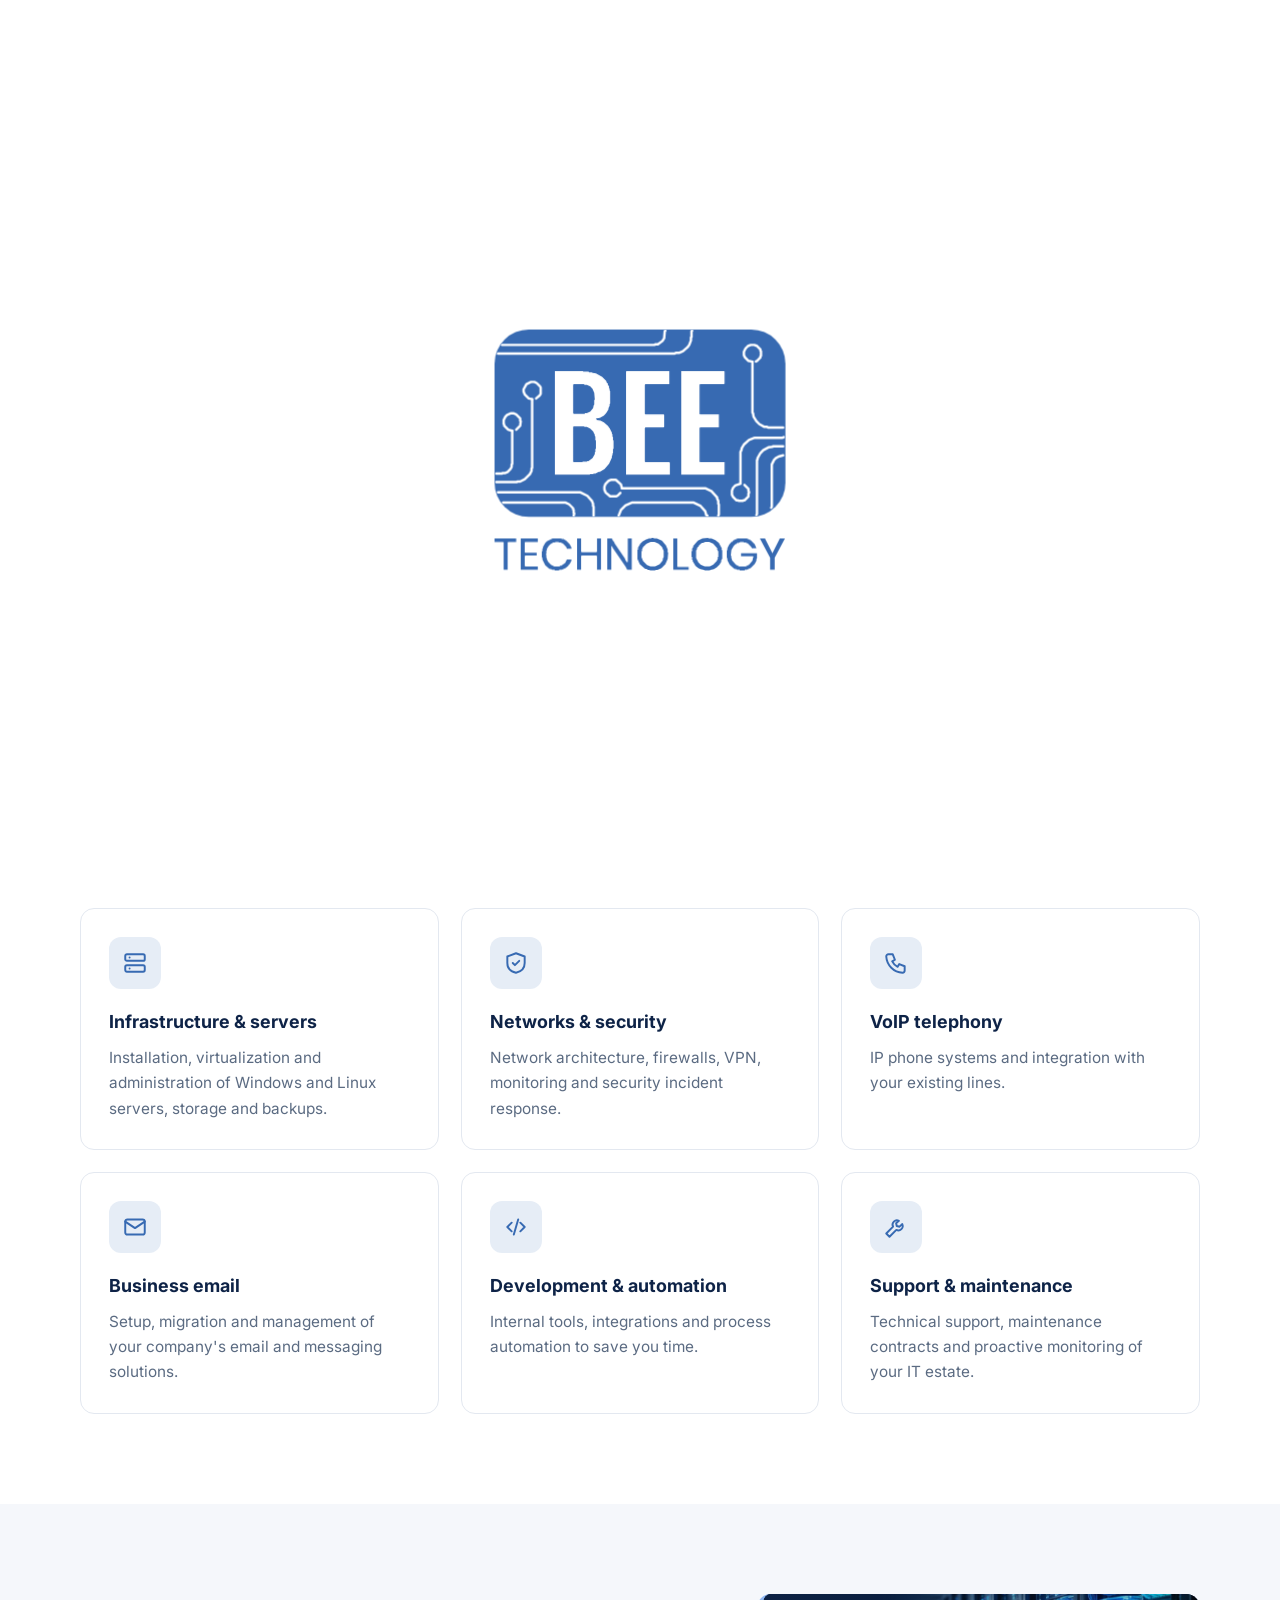
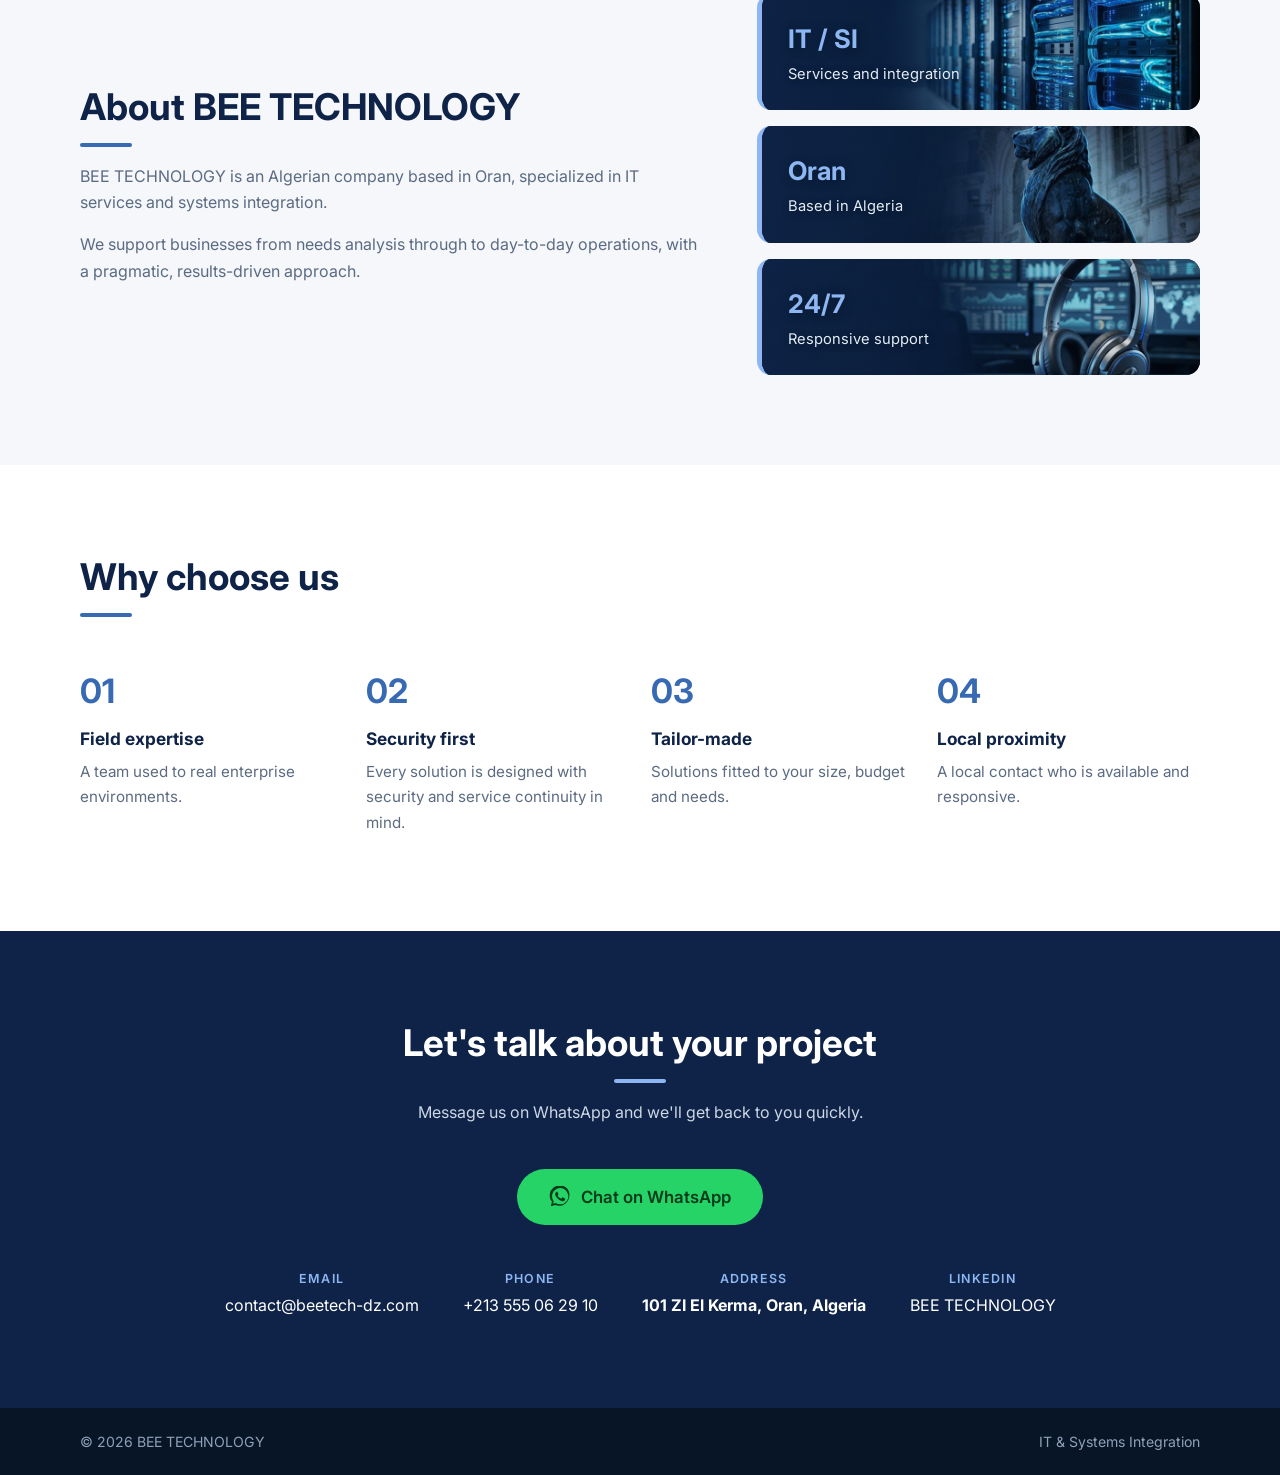
<file: index.html>
<!doctype html>
<html lang="fr" dir="ltr">
<head>
  <meta charset="utf-8">
  <script>document.documentElement.classList.add("js")</script>
  <!-- Preloader gate: shows the logo animation on first visit and again if 15+ minutes have passed since it last played.
       To change the timer, edit COOLDOWN_MS below (currently 15 * 60 * 1000 = 15 minutes). -->
  <script>(function(){var d=document.documentElement,COOLDOWN_MS=15*60*1000;try{var now=Date.now(),last=parseInt(localStorage.getItem("bee-pl"),10)||0;if(!(window.matchMedia&&matchMedia("(prefers-reduced-motion: reduce)").matches)&&(now-last)>=COOLDOWN_MS){localStorage.setItem("bee-pl",String(now));d.classList.add("pl");setTimeout(function(){d.classList.remove("pl")},7000)}}catch(e){}})()</script>
  <meta name="viewport" content="width=device-width, initial-scale=1">
  <!-- SEO & Brand Association (links "BEE TECHNOLOGY" with beetech-dz.com and LinkedIn) -->
  <title>BEE TECHNOLOGY (beetech-dz.com) | IT Infrastructure & Systems Integration – Oran, Algeria</title>
  <meta name="description" content="BEE TECHNOLOGY (beetech-dz.com) – IT services, servers, networking, cybersecurity, VoIP and systems integration in Oran, Algeria.">
  <meta name="application-name" content="BEE TECHNOLOGY">
  <link rel="canonical" href="https://beetech-dz.com/">
  <meta property="og:type" content="website">
  <meta property="og:site_name" content="BEE TECHNOLOGY">
  <meta property="og:title" content="BEE TECHNOLOGY | IT Infrastructure & Systems Integration – Oran, Algeria">
  <meta property="og:description" content="BEE TECHNOLOGY designs, deploys and maintains your information systems in Oran, Algeria: servers, networks, security, VoIP and business applications.">
  <meta property="og:url" content="https://beetech-dz.com/">
  <meta property="og:image" content="https://beetech-dz.com/logo.png">
  <script type="application/ld+json">
  {
    "@context": "https://schema.org",
    "@graph": [
      {
        "@type": "WebSite",
        "@id": "https://beetech-dz.com/#website",
        "name": "BEE TECHNOLOGY",
        "alternateName": ["Bee Technology", "BEE TECH", "beetech-dz.com"],
        "url": "https://beetech-dz.com/"
      },
      {
        "@type": ["Organization", "ProfessionalService"],
        "@id": "https://beetech-dz.com/#organization",
        "name": "BEE TECHNOLOGY",
        "alternateName": ["Bee Technology", "BEE TECH", "beetech-dz"],
        "url": "https://beetech-dz.com/",
        "logo": "https://beetech-dz.com/logo.png",
        "image": "https://beetech-dz.com/logo.png",
        "email": "contact@beetech-dz.com",
        "telephone": "+213555062910",
        "address": {
          "@type": "PostalAddress",
          "streetAddress": "101 ZI El Kerma",
          "addressLocality": "Oran",
          "addressCountry": "DZ"
        },
        "contactPoint": {
          "@type": "ContactPoint",
          "telephone": "+213555062910",
          "email": "contact@beetech-dz.com",
          "contactType": "customer support",
          "areaServed": "DZ",
          "availableLanguage": ["fr", "en", "ar"]
        },
        "sameAs": [
          "https://www.linkedin.com/company/bee-technolgy"
        ]
      }
    ]
  }
  </script>
  <link rel="icon" href="favicon.png" type="image/png">
  <link rel="preconnect" href="https://fonts.googleapis.com">
  <link rel="preconnect" href="https://fonts.gstatic.com" crossorigin>
  <link href="https://fonts.googleapis.com/css2?family=Cairo:wght@400;600;700&family=Inter:wght@400;600;700&display=swap" rel="stylesheet">
  <link rel="stylesheet" href="style.css">
</head>
<body>
<div id="preloader" class="preloader" aria-hidden="true">
  <svg class="pl-logo" viewBox="0 0 527 440" xmlns="http://www.w3.org/2000/svg">
    <defs><clipPath id="plClip"><rect x="8" y="8" width="511" height="329" rx="60"/></clipPath></defs>
    <rect class="pl-box" x="8" y="8" width="511" height="329" rx="60"/>
    <g class="pl-lines" clip-path="url(#plClip)"><path pathLength="1" style="--i:0" d="M74.0 130.4 L68.0 129.0 L61.0 122.0 L59.0 117.0 L59.0 113.0 L64.0 104.0 L72.0 100.0 L78.0 100.0 L82.0 102.0 L88.0 108.0 L89.0 110.0 L89.0 121.0 L87.0 124.0 L81.0 129.0"/><path pathLength="1" style="--i:1" d="M308.0 10.0 L307.0 11.0 L306.0 23.0 L303.0 28.0 L295.0 34.0 L290.0 34.0 L289.0 35.0 L21.0 35.0"/><path pathLength="1" style="--i:2" d="M39.0 185.8 L32.0 184.0 L25.0 177.0 L25.0 175.0 L24.0 174.0 L24.0 167.0 L27.0 161.0 L30.0 158.0 L37.0 155.0 L41.0 155.0 L46.0 157.0 L53.0 164.0 L53.0 168.0 L54.0 169.0 L53.0 177.0 L46.0 184.0"/><path pathLength="1" style="--i:3" d="M355.0 10.0 L354.0 11.0 L354.0 21.0 L353.0 22.0 L353.0 27.0 L350.0 35.0 L347.0 39.0 L339.0 46.0 L332.0 49.0 L326.0 49.0 L325.0 50.0 L14.0 50.0"/><path pathLength="1" style="--i:4" d="M11.0 261.0 L21.0 261.0 L22.0 260.0 L27.0 260.0 L31.0 258.0 L36.0 253.0 L38.0 249.0 L38.0 245.0 L39.0 244.0 L39.0 185.8"/><path pathLength="1" style="--i:5" d="M11.0 276.0 L47.0 276.0 L48.0 275.0 L53.0 275.0 L61.0 271.0 L70.0 262.0 L73.0 256.0 L73.0 252.0 L74.0 251.0 L74.0 130.4"/><path pathLength="1" style="--i:6" d="M467.0 64.0 L469.0 63.0 L475.0 57.0 L475.0 55.0 L476.0 54.0 L476.0 46.0 L475.0 45.0 L475.0 43.0 L468.0 36.0 L466.0 36.0 L465.0 35.0 L458.0 35.0 L453.0 37.0 L449.0 41.0 L446.0 47.0 L446.0 53.0 L448.0 57.0 L454.0 63.0 L461.0 64.4"/><path pathLength="1" style="--i:7" d="M147.0 335.0 L148.0 331.0 L147.0 330.0 L147.0 325.0 L146.0 324.0 L146.0 322.0 L139.0 315.0 L133.0 312.0 L23.0 312.0"/><path pathLength="1" style="--i:8" d="M229.0 295.0 L225.0 299.0 L222.0 301.0 L211.0 301.0 L203.0 294.0 L201.0 289.0 L201.0 284.0 L203.0 279.0 L208.0 274.0 L212.0 272.0 L221.0 272.0 L230.0 280.0 L231.8 287.0"/><path pathLength="1" style="--i:9" d="M182.0 335.0 L182.0 319.0 L181.0 318.0 L181.0 314.0 L179.0 309.0 L171.0 300.0 L159.0 294.0 L14.0 294.0"/><path pathLength="1" style="--i:10" d="M226.0 335.0 L230.0 325.0 L238.0 317.0 L249.0 312.0 L358.0 312.0 L370.0 318.0 L378.0 327.0 L380.0 334.0 L382.0 335.0"/><path pathLength="1" style="--i:11" d="M515.0 180.0 L488.0 180.0 L487.0 179.0 L482.0 179.0 L473.0 174.0 L468.0 169.0 L463.0 161.0 L462.0 155.0 L461.0 154.0 L461.0 64.4"/><path pathLength="1" style="--i:12" d="M516.0 197.0 L514.0 198.0 L465.0 198.0 L455.0 202.0 L446.0 210.0 L442.0 217.0 L442.0 219.0 L440.0 223.0 L440.0 278.6"/><path pathLength="1" style="--i:13" d="M447.0 281.0 L454.0 288.0 L454.0 292.0 L455.0 293.0 L455.0 295.0 L454.0 296.0 L454.0 301.0 L447.0 308.0 L445.0 308.0 L444.0 309.0 L437.0 309.0 L436.0 308.0 L433.0 308.0 L427.0 302.0 L425.0 298.0 L425.0 291.0 L427.0 286.0 L431.0 282.0 L440.0 278.6"/><path pathLength="1" style="--i:14" d="M401.0 335.0 L402.0 333.0 L402.0 315.0 L401.0 314.0 L401.0 309.0 L399.0 305.0 L399.0 303.0 L389.0 292.0 L379.0 287.0 L231.8 287.0"/><path pathLength="1" style="--i:15" d="M468.0 334.0 L469.0 332.0 L469.0 237.0 L470.0 236.0 L470.0 234.0 L475.0 225.0 L480.0 220.0 L489.0 215.0 L496.0 214.0 L497.0 213.0 L515.0 213.0"/><path pathLength="1" style="--i:16" d="M494.0 321.0 L495.0 319.0 L495.0 245.0 L499.0 237.0 L502.0 234.0 L507.0 231.0 L515.0 229.0"/></g>
    <g class="pl-bee"><path style="--i:0" d="M114.0 81.0 L114.0 263.0 L175.0 263.0 L176.0 262.0 L181.0 262.0 L182.0 261.0 L185.0 261.0 L191.0 258.0 L193.0 258.0 L201.0 253.0 L209.0 244.0 L214.0 233.0 L214.0 230.0 L215.0 229.0 L215.0 226.0 L216.0 225.0 L216.0 218.0 L217.0 217.0 L217.0 203.0 L216.0 202.0 L216.0 197.0 L215.0 196.0 L215.0 192.0 L214.0 191.0 L214.0 189.0 L210.0 181.0 L208.0 179.0 L208.0 178.0 L200.0 171.0 L194.0 168.0 L188.0 167.0 L186.0 165.0 L187.0 164.0 L193.0 163.0 L200.0 159.0 L204.0 155.0 L208.0 148.0 L208.0 146.0 L210.0 142.0 L210.0 139.0 L211.0 138.0 L211.0 116.0 L210.0 115.0 L210.0 112.0 L209.0 111.0 L209.0 108.0 L207.0 105.0 L207.0 103.0 L205.0 101.0 L204.0 98.0 L197.0 91.0 L186.0 85.0 L180.0 84.0 L179.0 83.0 L174.0 83.0 L173.0 82.0 L164.0 82.0 L163.0 81.0ZM147.0 178.0 L165.0 178.0 L166.0 179.0 L170.0 179.0 L176.0 182.0 L181.0 187.0 L184.0 193.0 L184.0 195.0 L185.0 196.0 L185.0 202.0 L186.0 203.0 L186.0 217.0 L185.0 218.0 L185.0 223.0 L184.0 224.0 L184.0 227.0 L180.0 234.0 L173.0 239.0 L171.0 239.0 L170.0 240.0 L163.0 240.0 L162.0 241.0 L147.0 241.0 L146.0 240.0 L146.0 179.0ZM147.0 104.0 L165.0 104.0 L166.0 105.0 L170.0 105.0 L176.0 108.0 L180.0 112.0 L183.0 119.0 L184.0 131.0 L183.0 132.0 L183.0 140.0 L182.0 141.0 L181.0 146.0 L176.0 152.0 L170.0 155.0 L167.0 155.0 L166.0 156.0 L147.0 156.0 L146.0 155.0 L146.0 105.0Z"/><path style="--i:1" d="M240.0 81.0 L239.0 82.0 L239.0 263.0 L316.0 263.0 L316.0 242.0 L315.0 241.0 L273.0 241.0 L272.0 240.0 L272.0 181.0 L273.0 180.0 L305.0 180.0 L306.0 179.0 L306.0 158.0 L305.0 157.0 L273.0 157.0 L272.0 156.0 L272.0 105.0 L273.0 104.0 L315.0 104.0 L315.0 81.0Z"/><path style="--i:2" d="M336.0 81.0 L336.0 263.0 L412.0 263.0 L412.0 241.0 L369.0 241.0 L368.0 240.0 L368.0 181.0 L369.0 180.0 L402.0 180.0 L402.0 157.0 L369.0 157.0 L368.0 156.0 L368.0 105.0 L369.0 104.0 L411.0 104.0 L412.0 103.0 L412.0 82.0 L411.0 81.0Z"/></g>
    <g class="pl-tech"><path style="--i:0" d="M8.0 375.0 L8.0 381.0 L23.0 381.0 L24.0 382.0 L24.0 430.0 L31.0 430.0 L31.0 382.0 L32.0 381.0 L46.0 381.0 L46.0 375.0Z"/><path style="--i:1" d="M54.0 375.0 L54.0 430.0 L84.0 430.0 L84.0 424.0 L62.0 424.0 L61.0 423.0 L61.0 406.0 L62.0 405.0 L82.0 405.0 L82.0 400.0 L62.0 400.0 L61.0 399.0 L61.0 382.0 L62.0 381.0 L84.0 381.0 L84.0 375.0Z"/><path style="--i:2" d="M110.0 375.0 L100.0 380.0 L97.0 383.0 L93.0 390.0 L93.0 392.0 L92.0 393.0 L92.0 397.0 L91.0 398.0 L91.0 408.0 L92.0 409.0 L92.0 412.0 L97.0 422.0 L104.0 428.0 L108.0 429.0 L109.0 430.0 L113.0 430.0 L114.0 431.0 L121.0 431.0 L122.0 430.0 L126.0 430.0 L133.0 427.0 L136.0 424.0 L137.0 424.0 L137.0 423.0 L140.0 420.0 L143.0 414.0 L143.0 412.0 L135.0 412.0 L132.0 418.0 L125.0 423.0 L123.0 423.0 L122.0 424.0 L113.0 424.0 L107.0 421.0 L102.0 416.0 L100.0 412.0 L100.0 410.0 L99.0 409.0 L99.0 404.0 L98.0 403.0 L99.0 402.0 L99.0 396.0 L100.0 395.0 L100.0 393.0 L103.0 388.0 L106.0 385.0 L111.0 382.0 L114.0 382.0 L115.0 381.0 L120.0 381.0 L121.0 382.0 L124.0 382.0 L128.0 384.0 L134.0 390.0 L135.0 393.0 L143.0 393.0 L143.0 391.0 L140.0 385.0 L134.0 379.0 L129.0 376.0 L126.0 376.0 L125.0 375.0Z"/><path style="--i:3" d="M153.0 375.0 L153.0 430.0 L160.0 430.0 L160.0 406.0 L161.0 405.0 L187.0 405.0 L188.0 406.0 L188.0 430.0 L195.0 430.0 L195.0 375.0 L188.0 375.0 L188.0 398.0 L187.0 399.0 L161.0 399.0 L160.0 398.0 L160.0 375.0Z"/><path style="--i:4" d="M206.0 375.0 L206.0 430.0 L213.0 430.0 L213.0 389.0 L214.0 388.0 L216.0 392.0 L238.0 424.0 L241.0 430.0 L249.0 430.0 L249.0 375.0 L242.0 375.0 L242.0 416.0 L241.0 417.0 L238.0 413.0 L237.0 410.0 L219.0 384.0 L218.0 381.0 L216.0 379.0 L214.0 375.0Z"/><path style="--i:5" d="M284.0 374.0 L283.0 375.0 L278.0 375.0 L277.0 376.0 L275.0 376.0 L268.0 380.0 L264.0 384.0 L260.0 391.0 L260.0 394.0 L259.0 395.0 L259.0 411.0 L263.0 420.0 L272.0 428.0 L276.0 429.0 L277.0 430.0 L280.0 430.0 L281.0 431.0 L290.0 431.0 L291.0 430.0 L294.0 430.0 L301.0 427.0 L308.0 420.0 L312.0 411.0 L313.0 400.0 L312.0 399.0 L312.0 394.0 L309.0 387.0 L302.0 379.0 L293.0 375.0 L288.0 375.0 L287.0 374.0ZM282.0 381.0 L289.0 381.0 L296.0 384.0 L302.0 390.0 L305.0 397.0 L305.0 408.0 L304.0 409.0 L303.0 414.0 L298.0 420.0 L290.0 424.0 L281.0 424.0 L280.0 423.0 L276.0 422.0 L269.0 415.0 L266.0 408.0 L266.0 398.0 L267.0 397.0 L267.0 394.0 L269.0 390.0 L275.0 384.0Z"/><path style="--i:6" d="M322.0 375.0 L322.0 430.0 L349.0 430.0 L349.0 425.0 L330.0 425.0 L329.0 424.0 L329.0 375.0Z"/><path style="--i:7" d="M373.0 375.0 L365.0 379.0 L357.0 388.0 L357.0 390.0 L355.0 393.0 L355.0 397.0 L354.0 398.0 L354.0 407.0 L355.0 408.0 L355.0 412.0 L356.0 413.0 L356.0 415.0 L361.0 423.0 L366.0 427.0 L370.0 429.0 L376.0 430.0 L377.0 431.0 L386.0 431.0 L387.0 430.0 L393.0 429.0 L398.0 426.0 L403.0 421.0 L406.0 416.0 L406.0 414.0 L408.0 410.0 L408.0 396.0 L407.0 395.0 L407.0 392.0 L402.0 383.0 L396.0 378.0 L389.0 375.0 L384.0 375.0 L383.0 374.0ZM378.0 381.0 L385.0 381.0 L392.0 384.0 L399.0 392.0 L399.0 394.0 L401.0 398.0 L401.0 407.0 L400.0 408.0 L400.0 411.0 L398.0 415.0 L392.0 421.0 L386.0 424.0 L377.0 424.0 L370.0 421.0 L366.0 417.0 L362.0 409.0 L362.0 396.0 L363.0 395.0 L364.0 391.0 L367.0 388.0 L367.0 387.0 L372.0 383.0 L374.0 383.0Z"/><path style="--i:8" d="M435.0 375.0 L428.0 378.0 L425.0 381.0 L424.0 381.0 L420.0 386.0 L417.0 392.0 L417.0 395.0 L416.0 396.0 L416.0 409.0 L417.0 410.0 L417.0 413.0 L421.0 421.0 L429.0 428.0 L433.0 429.0 L434.0 430.0 L438.0 430.0 L439.0 431.0 L447.0 431.0 L448.0 430.0 L451.0 430.0 L458.0 427.0 L465.0 420.0 L468.0 414.0 L468.0 411.0 L469.0 410.0 L469.0 401.0 L441.0 401.0 L441.0 406.0 L462.0 406.0 L463.0 408.0 L462.0 409.0 L461.0 414.0 L455.0 421.0 L449.0 424.0 L438.0 424.0 L432.0 421.0 L425.0 413.0 L425.0 411.0 L424.0 410.0 L424.0 406.0 L423.0 405.0 L424.0 395.0 L428.0 388.0 L431.0 385.0 L432.0 385.0 L434.0 383.0 L436.0 383.0 L440.0 381.0 L445.0 381.0 L446.0 382.0 L449.0 382.0 L453.0 384.0 L459.0 390.0 L460.0 392.0 L468.0 392.0 L465.0 385.0 L458.0 378.0 L451.0 375.0Z"/><path style="--i:9" d="M474.0 375.0 L492.0 409.0 L492.0 430.0 L500.0 430.0 L500.0 409.0 L518.0 375.0 L509.0 375.0 L496.0 401.0 L483.0 375.0Z"/></g>
  </svg>
</div>


<header class="header">
  <div class="container nav">
    <a href="#top" class="brand" aria-label="BEE TECHNOLOGY">
      <img class="logo" src="logo.png" alt="BEE TECHNOLOGY" width="64" height="53">
    </a>
    <nav class="menu" id="menu">
      <a href="#services" data-i18n="nav_services"></a>
      <a href="#about" data-i18n="nav_about"></a>
      <a href="#why" data-i18n="nav_why"></a>
      <a href="#contact" data-i18n="nav_contact"></a>
    </nav>
    <div class="lang" role="group" aria-label="Language">
      <button data-lang="fr">FR</button>
      <button data-lang="en">EN</button>
      <button data-lang="ar">عربية</button>
    </div>
    <button class="burger" id="burger" aria-label="Menu" aria-expanded="false"><span></span><span></span><span></span></button>
  </div>
</header>

<main id="top">

  <section class="hero">
    <div class="container hero-inner">
      <p class="eyebrow" data-i18n="hero_eyebrow">BEE TECHNOLOGY · IT &amp; Intégration de systèmes · Oran, Algérie</p>
      <h1 data-i18n="hero_title">Des infrastructures IT fiables pour faire avancer votre entreprise</h1>
      <p class="lead" data-i18n="hero_sub">BEE TECHNOLOGY conçoit, déploie et maintient vos systèmes d'information : serveurs, réseaux, sécurité, téléphonie et applications métier.</p>
      <div class="cta">
        <a class="btn btn-primary" href="#contact" data-i18n="hero_cta1">Nous contacter</a>
        <a class="btn btn-ghost" href="#services" data-i18n="hero_cta2">Nos services</a>
      </div>
    </div>
  </section>

  <section id="services" class="section">
    <div class="container">
      <h2 class="reveal" data-i18n="services_title">Nos services</h2>
      <p class="section-sub reveal" data-i18n="services_sub">Une offre complète pour construire, sécuriser et faire évoluer votre système d'information.</p>
      <div class="grid">
        <article class="card reveal">
          <div class="icon"><svg viewBox="0 0 24 24"><rect x="3" y="4" width="18" height="6" rx="1.5"/><rect x="3" y="14" width="18" height="6" rx="1.5"/><path d="M7 7h.01M7 17h.01"/></svg></div>
          <h3 data-i18n="s1_t"></h3><p data-i18n="s1_d"></p>
        </article>
        <article class="card reveal">
          <div class="icon"><svg viewBox="0 0 24 24"><path d="M12 3l8 3v6c0 5-3.5 8-8 9-4.5-1-8-4-8-9V6z"/><path d="M9 12l2 2 4-4"/></svg></div>
          <h3 data-i18n="s2_t"></h3><p data-i18n="s2_d"></p>
        </article>
        <article class="card reveal">
          <div class="icon"><svg viewBox="0 0 24 24"><path d="M5 4h4l2 5-2.5 1.5a11 11 0 0 0 5 5L15 13l5 2v4a2 2 0 0 1-2 2A16 16 0 0 1 3 6a2 2 0 0 1 2-2z"/></svg></div>
          <h3 data-i18n="s3_t"></h3><p data-i18n="s3_d"></p>
        </article>
        <article class="card reveal">
          <div class="icon"><svg viewBox="0 0 24 24"><rect x="3" y="5" width="18" height="14" rx="2"/><path d="M3 7l9 6 9-6"/></svg></div>
          <h3 data-i18n="s4_t"></h3><p data-i18n="s4_d"></p>
        </article>
        <article class="card reveal">
          <div class="icon"><svg viewBox="0 0 24 24"><path d="M8 8l-4 4 4 4M16 8l4 4-4 4M14 5l-4 14"/></svg></div>
          <h3 data-i18n="s5_t"></h3><p data-i18n="s5_d"></p>
        </article>
        <article class="card reveal">
          <div class="icon"><svg viewBox="0 0 24 24"><path d="M14.7 6.3a4 4 0 0 0-5.4 5.4L3 18l3 3 6.3-6.3a4 4 0 0 0 5.4-5.4l-2.4 2.4-2.6-.6-.6-2.6z"/></svg></div>
          <h3 data-i18n="s6_t"></h3><p data-i18n="s6_d"></p>
        </article>
      </div>
    </div>
  </section>

  <section id="about" class="section alt">
    <div class="container about">
      <div class="reveal reveal-start">
        <h2 data-i18n="about_title">À propos de BEE TECHNOLOGY</h2>
        <p data-i18n="about_p1">BEE TECHNOLOGY est une société algérienne basée à Oran, spécialisée dans les services informatiques et l'intégration de systèmes.</p>
        <p data-i18n="about_p2">Nous accompagnons les entreprises de l'étude de leurs besoins jusqu'à l'exploitation au quotidien, avec une approche pragmatique et orientée résultats.</p>
      </div>
      <!-- About stat boxes with background photos (stat-it.jpg, stat-oran.jpg, stat-support.jpg).
           Photo & fade styles are configured in style.css under ".stats li". -->
      <ul class="stats">
        <li class="reveal reveal-end stat-it"><strong>IT / SI</strong><span data-i18n="stat1">Services et intégration</span></li>
        <li class="reveal reveal-end stat-oran"><strong>Oran</strong><span data-i18n="stat2">Basés en Algérie</span></li>
        <li class="reveal reveal-end stat-support"><strong>24/7</strong><span data-i18n="stat3">Support réactif</span></li>
      </ul>
    </div>
  </section>

  <section id="why" class="section">
    <div class="container">
      <h2 class="reveal" data-i18n="why_title">Pourquoi nous choisir</h2>
      <div class="grid four">
        <div class="why reveal"><span class="num">01</span><h3 data-i18n="w1_t"></h3><p data-i18n="w1_d"></p></div>
        <div class="why reveal"><span class="num">02</span><h3 data-i18n="w2_t"></h3><p data-i18n="w2_d"></p></div>
        <div class="why reveal"><span class="num">03</span><h3 data-i18n="w3_t"></h3><p data-i18n="w3_d"></p></div>
        <div class="why reveal"><span class="num">04</span><h3 data-i18n="w4_t"></h3><p data-i18n="w4_d"></p></div>
      </div>
    </div>
  </section>

  <section id="contact" class="section contact">
    <div class="container contact-inner">
      <h2 class="reveal" data-i18n="contact_title"></h2>
      <p class="section-sub reveal" data-i18n="contact_sub"></p>
      <div class="reveal">
      <a class="btn btn-wa" id="wa-btn" href="#" target="_blank" rel="noopener">
        <svg viewBox="0 0 24 24" aria-hidden="true"><path d="M20.5 3.5A11 11 0 0 0 3.2 17.3L2 22l4.8-1.2A11 11 0 0 0 22 12a10.9 10.9 0 0 0-1.5-8.5zM12 20a8.9 8.9 0 0 1-4.5-1.2l-.3-.2-2.8.7.8-2.7-.2-.3A8.9 8.9 0 1 1 12 20zm4.9-6.7c-.3-.1-1.6-.8-1.8-.9s-.4-.1-.6.1-.7.9-.9 1.1-.3.2-.6.1a7.3 7.3 0 0 1-3.6-3.1c-.3-.4.3-.4.8-1.4a.5.5 0 0 0 0-.5l-.8-1.9c-.2-.5-.4-.4-.6-.4h-.5a1 1 0 0 0-.7.3 3 3 0 0 0-.9 2.2 5.2 5.2 0 0 0 1.1 2.8 11.9 11.9 0 0 0 4.6 4.1c1.7.7 2.4.8 3.2.7a2.7 2.7 0 0 0 1.8-1.3 2.2 2.2 0 0 0 .2-1.3c-.1-.1-.3-.2-.6-.3z"/></svg>
        <span data-i18n="wa_cta"></span>
      </a>
      </div>
      <ul class="details reveal">
        <li><span data-i18n="c_email">Email</span><a id="c-email" href="mailto:contact@beetech-dz.com">contact@beetech-dz.com</a></li>
        <li><span data-i18n="c_phone">Téléphone</span><a id="c-phone" href="tel:+213555062910" dir="ltr">+213 555 06 29 10</a></li>
        <li><span data-i18n="c_addr">Adresse</span><b data-i18n="c_addr_v">101 ZI El Kerma, Oran, Algérie</b></li>
        <li><span>LinkedIn</span><a href="https://www.linkedin.com/company/bee-technolgy" target="_blank" rel="noopener">BEE TECHNOLOGY</a></li>
      </ul>
    </div>
  </section>

</main>

<footer class="footer">
  <div class="container">
    <span>© <span id="year"></span> BEE TECHNOLOGY</span>
    <span data-i18n="footer_tag"></span>
  </div>
</footer>

<script src="script.js"></script>
<script src="animations.js"></script>
<script src="preloader.js"></script>
</body>
</html>
</file>
<file: style.css>
:root{
  --navy:#0E2347;
  --navy-2:#15305d;
  --blue:#376AB2;
  --blue-d:#2b5596;
  --accent-l:#8DB6F2;
  --bg:#ffffff;
  --bg-alt:#f5f7fb;
  --text:#1c2a3f;
  --muted:#5b6b82;
  --line:#e3e8f0;
  --radius:14px;
  --font:'Inter','Cairo',system-ui,-apple-system,Segoe UI,Roboto,sans-serif;
}
html[lang="ar"]{--font:'Cairo','Inter',system-ui,sans-serif}

*{box-sizing:border-box}
html{scroll-behavior:smooth;scroll-padding-top:84px}
body{margin:0;font-family:var(--font);color:var(--text);background:var(--bg);line-height:1.65;-webkit-font-smoothing:antialiased}
img,svg{max-width:100%}
a{color:inherit}
.container{width:min(1120px,100% - 40px);margin-inline:auto}

/* Header */
.header{position:sticky;top:0;z-index:50;background:rgba(255,255,255,.96);backdrop-filter:blur(8px);border-bottom:1px solid var(--line)}
.nav{display:flex;align-items:center;gap:24px;height:76px}
.brand{display:flex;align-items:center;text-decoration:none}
.logo{height:56px;width:auto;display:block}
.menu{display:flex;gap:26px;margin-inline-start:auto}
.menu a{color:var(--navy);text-decoration:none;font-size:.95rem;font-weight:500;transition:color .2s}
.menu a:hover{color:var(--blue)}
.lang{display:flex;gap:4px;background:var(--bg-alt);padding:3px;border-radius:999px}
.lang button{border:0;background:transparent;color:var(--navy);font:600 .78rem var(--font);padding:6px 11px;border-radius:999px;cursor:pointer}
.lang button.active{background:var(--blue);color:#fff}
.burger{display:none;background:none;border:0;padding:8px;cursor:pointer}
.burger span{display:block;width:22px;height:2px;background:var(--navy);margin:5px 0;transition:.25s}

/* Hero */
.hero{position:relative;background:var(--navy);color:#fff;overflow:hidden;padding:110px 0 120px}
.hero::before{content:"";position:absolute;inset:0;
  background-image:url("data:image/svg+xml,%3Csvg xmlns='http://www.w3.org/2000/svg' width='56' height='97' viewBox='0 0 56 97'%3E%3Cpath d='M28 2l26 15v30L28 62 2 47V17zM28 64l26 15v18M28 64L2 79v18' fill='none' stroke='%238DB6F2' stroke-opacity='.12' stroke-width='1.4'/%3E%3C/svg%3E");
  opacity:.9}
.hero::after{content:"";position:absolute;width:520px;height:520px;border-radius:50%;
  background:radial-gradient(circle,rgba(55,106,178,.55),transparent 65%);
  inset-block-start:-180px;inset-inline-end:-120px}
.hero-inner{position:relative;z-index:1;max-width:760px}
.eyebrow{display:inline-block;color:var(--accent-l);font-weight:600;font-size:.82rem;letter-spacing:.14em;text-transform:uppercase;margin:0 0 18px}
html[lang="ar"] .eyebrow{letter-spacing:0}
.hero h1{font-size:clamp(2rem,5vw,3.4rem);line-height:1.15;margin:0 0 20px;font-weight:700}
.lead{font-size:1.15rem;color:#cdd7e6;max-width:620px;margin:0 0 34px}
.cta{display:flex;flex-wrap:wrap;gap:14px}

.btn{display:inline-flex;align-items:center;gap:10px;padding:13px 26px;border-radius:999px;font:600 .98rem var(--font);text-decoration:none;border:2px solid transparent;transition:transform .15s,background .2s,color .2s,border-color .2s}
.btn:hover{transform:translateY(-2px)}
.btn-primary{background:var(--blue);color:#fff}
.btn-primary:hover{background:var(--blue-d)}
.btn-ghost{border-color:rgba(255,255,255,.35);color:#fff}
.btn-ghost:hover{border-color:var(--accent-l);color:var(--accent-l)}
.btn-wa{background:#25D366;color:#073b1b;font-size:1.05rem;padding:15px 30px}
.btn-wa:hover{background:#1fba59}
.btn-wa svg{width:22px;height:22px;fill:currentColor}

/* Sections */
.section{padding:90px 0}
.section.alt{background:var(--bg-alt)}
h2{font-size:clamp(1.6rem,3.2vw,2.3rem);line-height:1.2;margin:0 0 12px;color:var(--navy)}
h2::after{content:"";display:block;width:52px;height:4px;border-radius:4px;background:var(--blue);margin-top:14px}
.section-sub{color:var(--muted);max-width:620px;margin:16px 0 44px}
.grid{display:grid;grid-template-columns:repeat(3,1fr);gap:22px;margin-top:40px}
.section-sub + .grid{margin-top:0}
.grid.four{grid-template-columns:repeat(4,1fr)}

.card{background:#fff;border:1px solid var(--line);border-radius:var(--radius);padding:28px;transition:transform .2s,box-shadow .2s,border-color .2s}
.card:hover{transform:translateY(-4px);box-shadow:0 14px 34px rgba(11,31,58,.09);border-color:var(--blue)}
.card h3{margin:18px 0 8px;font-size:1.12rem;color:var(--navy)}
.card p{margin:0;color:var(--muted);font-size:.96rem}
.icon{width:52px;height:52px;border-radius:12px;background:rgba(55,106,178,.12);display:grid;place-items:center}
.icon svg{width:26px;height:26px;fill:none;stroke:var(--blue);stroke-width:1.8;stroke-linecap:round;stroke-linejoin:round}

/* About */
.about{display:grid;grid-template-columns:1.4fr 1fr;gap:56px;align-items:center}
.about p{color:var(--muted);margin:16px 0 0}
.stats{list-style:none;margin:0;padding:0;display:grid;gap:16px;
  /* Adjust --stat-fade (0.0 to 0.9) to control the navy fade strength over the box photos */
  --stat-fade:.30}
.stats li{position:relative;overflow:hidden;background:var(--navy);color:#fff;border-radius:var(--radius);padding:24px 26px;border-inline-start:5px solid var(--accent-l);isolation:isolate;transition:transform .25s ease,box-shadow .25s ease}
.stats li:hover{transform:translateY(-3px);box-shadow:0 14px 30px rgba(14,35,71,.24)}
.stats li::before{content:"";position:absolute;inset:0;z-index:-2;background-image:var(--stat-img);background-size:cover;background-position:var(--stat-pos,center right);transition:transform .45s cubic-bezier(.2,.7,.2,1)}
.stats li:hover::before{transform:scale(1.06)}
.stats li::after{content:"";position:absolute;inset:0;z-index:-1;background:linear-gradient(90deg,rgba(14,35,71,.88) 0%,rgba(14,35,71,var(--stat-fade,.30)) 46%,rgba(14,35,71,.06) 100%)}
html[dir="rtl"] .stats li::before{transform:scaleX(-1)}
html[dir="rtl"] .stats li:hover::before{transform:scaleX(-1) scale(1.06)}
html[dir="rtl"] .stats li::after{background:linear-gradient(270deg,rgba(14,35,71,.88) 0%,rgba(14,35,71,var(--stat-fade,.30)) 46%,rgba(14,35,71,.06) 100%)}
.stats li.stat-it{--stat-img:url("stat-it.jpg")}
.stats li.stat-oran{--stat-img:url("stat-oran.jpg");--stat-pos:80% 28%}
.stats li.stat-support{--stat-img:url("stat-support.jpg")}
.stats strong{display:block;font-size:1.6rem;color:var(--accent-l);text-shadow:0 2px 10px rgba(7,21,38,.75)}
.stats span{color:#e3ecf8;font-size:.92rem;text-shadow:0 1px 6px rgba(7,21,38,.8)}

/* Why */
.why{padding:6px 0}
.num{font-size:2.1rem;font-weight:700;color:var(--blue);display:block;margin-bottom:6px}
.why h3{margin:0 0 6px;color:var(--navy);font-size:1.08rem}
.why p{margin:0;color:var(--muted);font-size:.95rem}

/* Contact */
.contact{background:var(--navy);color:#fff;text-align:center}
.contact h2{color:#fff}
.contact h2::after{margin-inline:auto;background:var(--accent-l)}
.contact .section-sub{color:#cdd7e6;margin-inline:auto}
.details{list-style:none;margin:44px 0 0;padding:0;display:flex;flex-wrap:wrap;justify-content:center;gap:14px 44px}
.details li{display:flex;flex-direction:column;gap:2px}
.details span{color:var(--accent-l);font-size:.78rem;font-weight:600;letter-spacing:.1em;text-transform:uppercase}
html[lang="ar"] .details span{letter-spacing:0}
.details a{text-decoration:none}
.details a:hover{color:var(--accent-l)}

/* Footer */
.footer{background:#071526;color:#8fa0b8;font-size:.88rem;padding:22px 0}
.footer .container{display:flex;flex-wrap:wrap;justify-content:space-between;gap:8px}

/* RTL tweaks */
html[dir="rtl"] .menu{margin-inline-start:auto}

/* Responsive */
@media (max-width:960px){
  .grid,.grid.four{grid-template-columns:repeat(2,1fr)}
  .about{grid-template-columns:1fr;gap:36px}
}
@media (max-width:720px){
  .burger{display:block;margin-inline-start:auto}
  .lang{order:3}
  .menu{display:none;position:absolute;inset-inline:0;top:100%;background:#fff;flex-direction:column;gap:0;padding:8px 20px 18px;border-bottom:1px solid var(--line)}
  .menu.open{display:flex}
  .menu a{padding:12px 0;border-bottom:1px solid var(--line)}
  .nav{gap:12px}
  .hero{padding:80px 0 90px}
  .section{padding:64px 0}
  .grid,.grid.four{grid-template-columns:1fr}
}
@media (prefers-reduced-motion:reduce){*{transition:none!important;scroll-behavior:auto!important}}

/* ===================== Animations ===================== */
html{--dir:1}
html[dir="rtl"]{--dir:-1}

@keyframes fadeUp{from{opacity:0;transform:translateY(26px)}to{opacity:1;transform:none}}
@keyframes drift{from{background-position:0 0}to{background-position:56px 97px}}
@keyframes glow{0%,100%{opacity:.75;transform:scale(1)}50%{opacity:1;transform:scale(1.12)}}
@keyframes waPulse{0%{box-shadow:0 0 0 0 rgba(37,211,102,.55)}70%{box-shadow:0 0 0 18px rgba(37,211,102,0)}100%{box-shadow:0 0 0 0 rgba(37,211,102,0)}}

/* Hero entrance + ambient motion (adjust --hive-speed to make the honeycomb move faster/slower; was 40s) */
.hero::before{--hive-speed:10s;animation:drift var(--hive-speed) linear infinite}
.hero::after{animation:glow 7s ease-in-out infinite}
.hero-inner>*{opacity:0;animation:fadeUp .8s cubic-bezier(.2,.7,.2,1) forwards}
.hero-inner>:nth-child(1){animation-delay:.10s}
.hero-inner>:nth-child(2){animation-delay:.25s}
.hero-inner>:nth-child(3){animation-delay:.40s}
.hero-inner>:nth-child(4){animation-delay:.55s}

/* Scroll reveals (only when JS is running) */
.js .reveal{opacity:0;transform:translateY(28px);
  transition:opacity .7s ease var(--d,0s),transform .7s cubic-bezier(.2,.7,.2,1) var(--d,0s)}
.js .reveal-start{transform:translateX(calc(var(--dir) * -34px))}
.js .reveal-end{transform:translateX(calc(var(--dir) * 34px))}
.js .reveal.in{opacity:1;transform:none}
.js .reveal.done{transition:transform .25s ease,box-shadow .25s ease,border-color .25s ease,opacity .25s ease}
.js .card.reveal.done:hover{transform:translateY(-6px);box-shadow:0 18px 38px rgba(14,35,71,.14);border-color:var(--blue)}

/* Card icon reacts on hover */
.icon{transition:background .25s ease,transform .25s ease}
.icon svg{transition:stroke .25s ease}
.card:hover .icon{background:var(--blue);transform:scale(1.08) rotate(-4deg)}
.card:hover .icon svg{stroke:#fff}

/* Buttons */
.btn-primary:hover{box-shadow:0 10px 24px rgba(55,106,178,.45)}
.btn-wa{animation:waPulse 2.4s ease-out infinite}
.btn-wa:hover{animation-play-state:paused;box-shadow:0 10px 26px rgba(37,211,102,.4)}

/* Header: shrink + shadow on scroll, animated menu underline */
.nav{transition:height .25s ease}
.logo{transition:height .25s ease}
.header{transition:box-shadow .25s ease}
.header.scrolled{box-shadow:0 8px 26px rgba(14,35,71,.10)}
.header.scrolled .nav{height:64px}
.header.scrolled .logo{height:46px}
.menu a{position:relative}
.menu a::after{content:"";position:absolute;inset-inline:0;bottom:-7px;height:2px;border-radius:2px;background:var(--blue);
  transform:scaleX(0);transform-origin:left;transition:transform .25s ease}
html[dir="rtl"] .menu a::after{transform-origin:right}
.menu a:hover::after,.menu a.active::after{transform:scaleX(1)}
.menu a.active{color:var(--blue)}
@media (max-width:720px){.menu a::after{display:none}}

/* Language switch fade */
main,.footer{transition:opacity .18s ease}
body.lang-switching main,body.lang-switching .footer{opacity:0}

/* Respect "reduce motion" */
@media (prefers-reduced-motion:reduce){
  *,*::before,*::after{animation:none!important;transition:none!important;scroll-behavior:auto!important}
  .hero-inner>*{opacity:1}
  .js .reveal{opacity:1;transform:none}
}

/* ===================== Preloader (15-minute cooldown timer) ===================== */
html.pl{overflow:hidden}
.preloader{position:fixed;inset:0;z-index:9999;background:#fff;display:none;align-items:center;justify-content:center;
  transition:opacity .6s ease,visibility .6s ease}
html.pl .preloader{display:flex}
.preloader.hide{opacity:0;visibility:hidden}
.pl-logo{width:min(300px,62vw);height:auto;overflow:visible}

.pl-box{fill:#376AB2;opacity:0;transform-box:fill-box;transform-origin:center;
  animation:plBox .55s cubic-bezier(.2,.7,.2,1) .05s forwards}
.pl-lines path{fill:none;stroke:#fff;stroke-width:4.3;stroke-linecap:round;stroke-linejoin:round;
  stroke-dasharray:1 2;stroke-dashoffset:1;
  animation:plDraw .85s ease-in-out forwards;animation-delay:calc(.45s + var(--i) * .035s)}
.pl-bee path{fill:#fff;fill-rule:evenodd;opacity:0;transform:translateY(14px);
  animation:plRise .5s cubic-bezier(.2,.7,.2,1) forwards;animation-delay:calc(1.1s + var(--i) * .12s)}
.pl-tech path{fill:#376AB2;fill-rule:evenodd;opacity:0;
  animation:plFade .4s ease forwards;animation-delay:calc(1.5s + var(--i) * .05s)}
@keyframes plBox{from{opacity:0;transform:scale(.94)}to{opacity:1;transform:none}}
@keyframes plDraw{to{stroke-dashoffset:0}}
@keyframes plRise{to{opacity:1;transform:none}}
@keyframes plFade{to{opacity:1}}

/* Hero waits for the preloader to start fading */
html.pl:not(.pl-go) .hero-inner>*{animation-play-state:paused}
</file>
